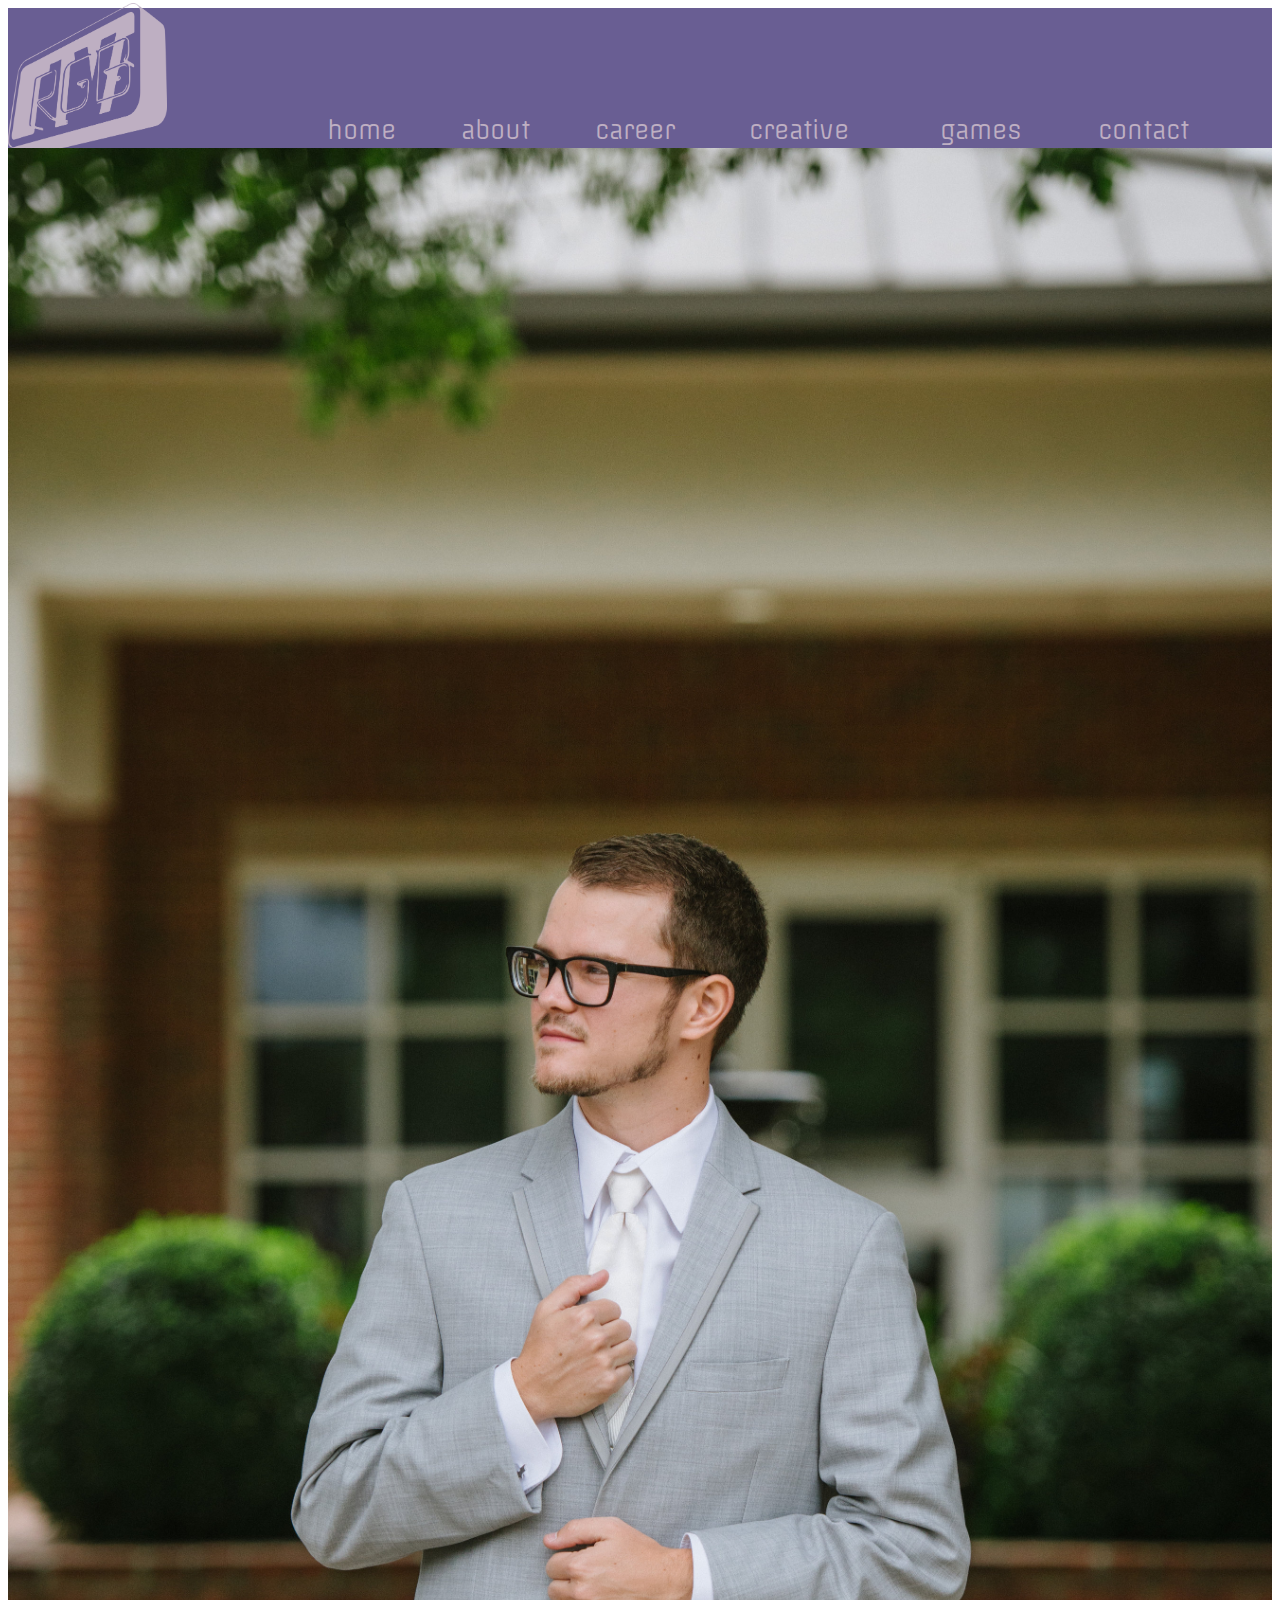
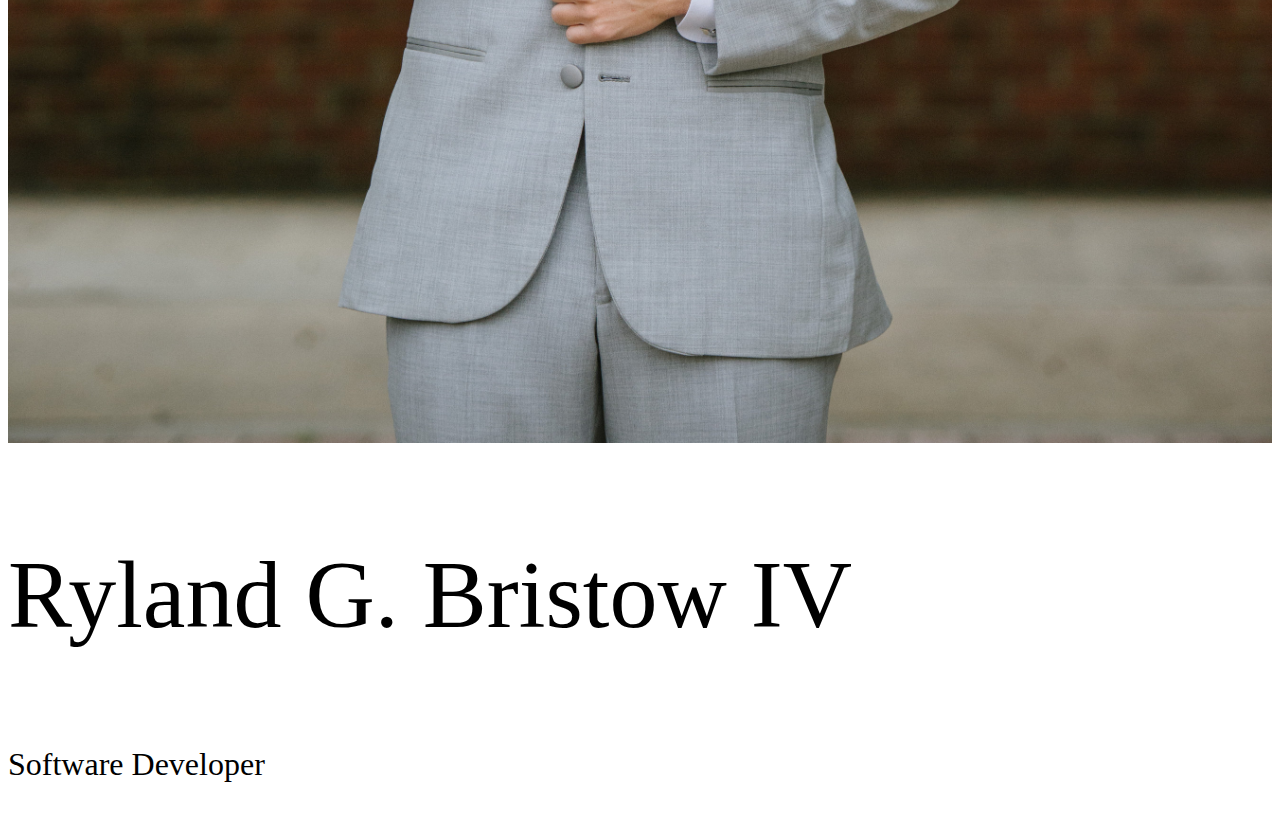
<file: index.html>
<!doctype html>

<html lang="en">
<head>
  <meta charset="utf-8">
  <meta name="viewport" content="width=device-width, initial-scale=1">

  <title>Ryland Bristow</title>
  <meta name="description" content="Personal site for Ryland Bristow">
  <meta name="author" content="Ryland Bristow">

  <meta property="og:title" content="Ryland Bristow's Personal Site">
  <meta property="og:type" content="website">
  <meta property="og:url" content="https://rybristow.github.io/">
  <meta property="og:description" content="Personal site for Ryland Bristow">
  <!-- <meta property="og:image" content="image.png"> -->

  <!-- <link rel="icon" href="/favicon.ico">
  <link rel="icon" href="/favicon.svg" type="image/svg+xml">
  <link rel="apple-touch-icon" href="/apple-touch-icon.png"> -->

  <link rel="stylesheet" href="css/styles.css?v=1.0">

  <!-- Import Offside Font -->
  <link rel="preconnect" href="https://fonts.googleapis.com">
  <link rel="preconnect" href="https://fonts.gstatic.com" crossorigin>
  <link href="https://fonts.googleapis.com/css2?family=Offside&display=swap" rel="stylesheet">

</head>

<body>
    <div class="header">
        <div class="menuBar" height="175px">
            <!-- <div class="centerHeight"> -->
                <img id="personalBrandLogo" src="Assets/personalBrandLogo.png">
            <!-- </div> -->
            <table class="menuItems">
                <tr>
                    <td><a href="index.html">home</a></td>
                    <td><a href="index.html">about</a></td>
                    <td><a href="index.html">career</a></td>
                    <td><a href="index.html">creative</a></td>
					<td><a href="tictactoe.html">games</a></td>
                    <td><a href="index.html">contact</a></td>
                </tr>
            </table>
        </div>
        <img id="personalPic" src="Assets/Amanda+Ry  Married  Color A-0147.jpg">
    </div>
    <div id="nameTitle">
        <p style="font-size: 72pt;">Ryland G. Bristow IV</p>
        <p style="font-size: 24pt;">Software Developer</p>
    </div>
</body>
</html>
</file>
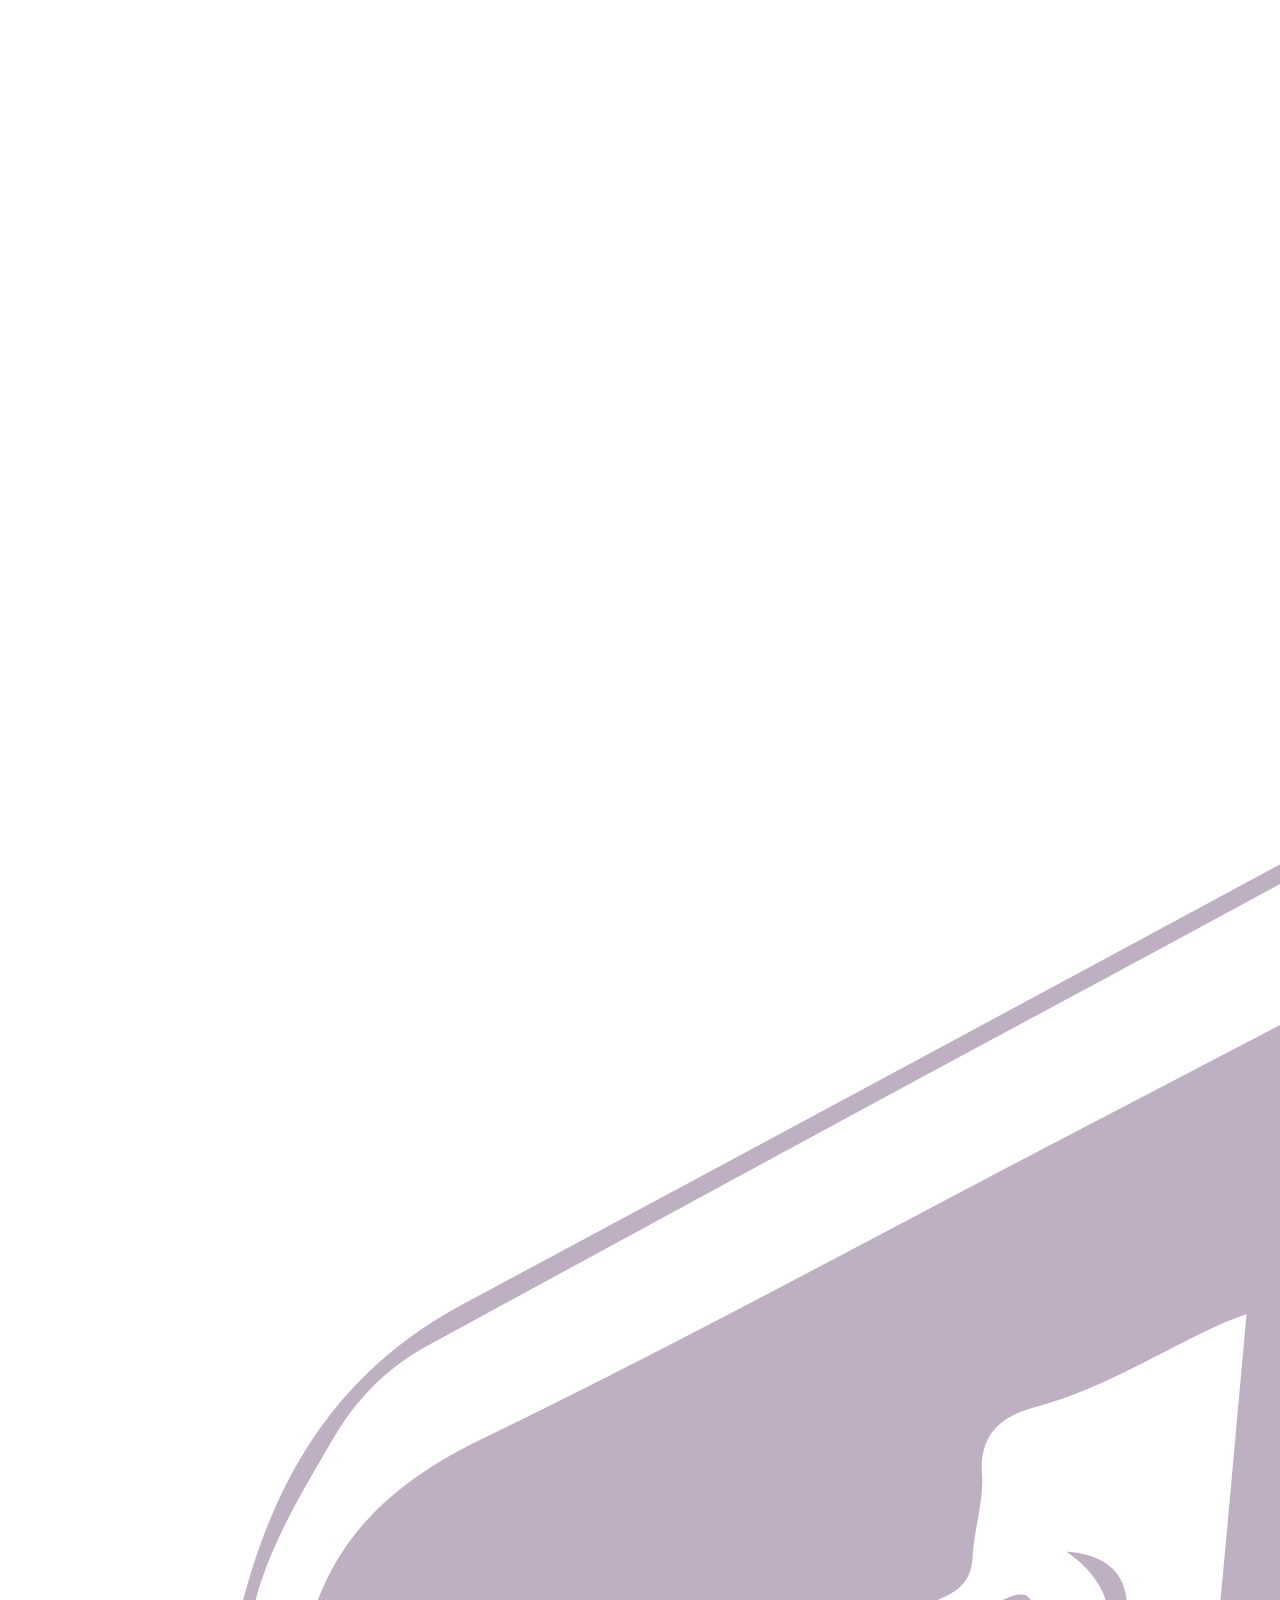
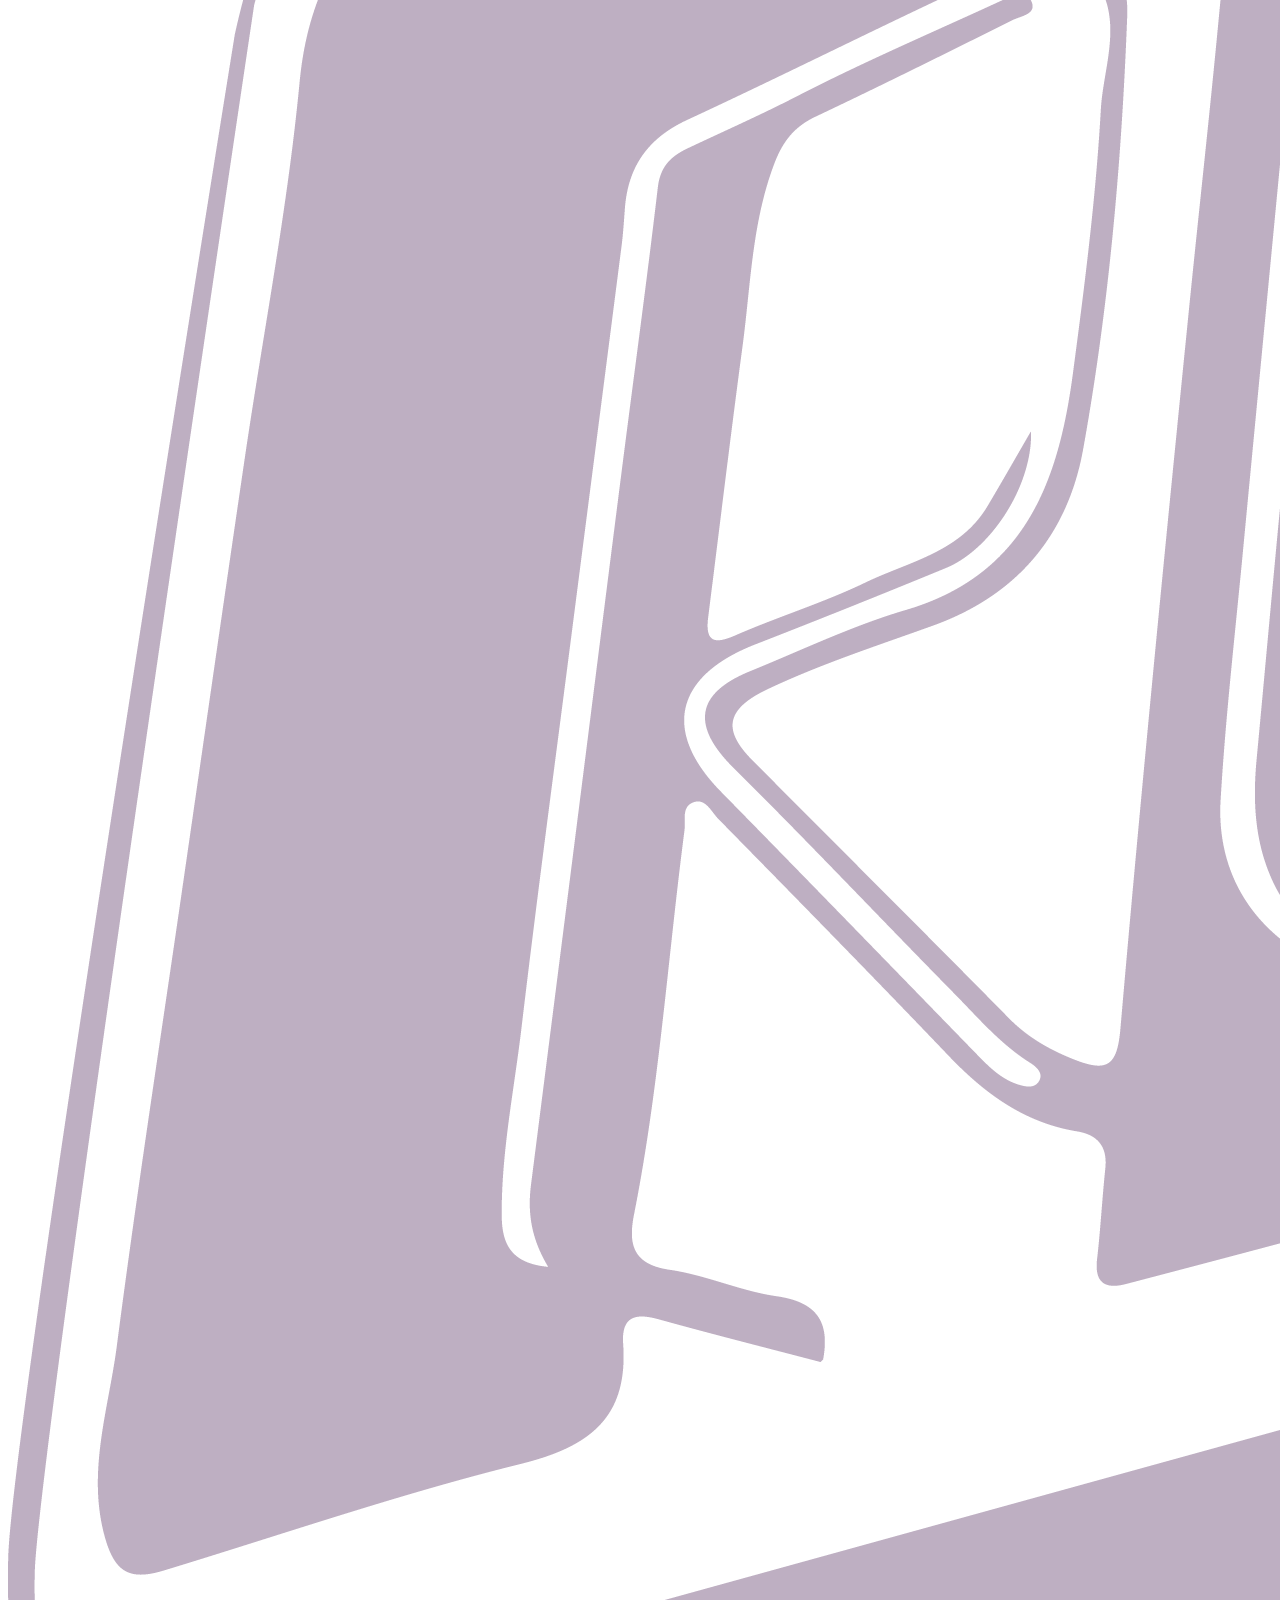
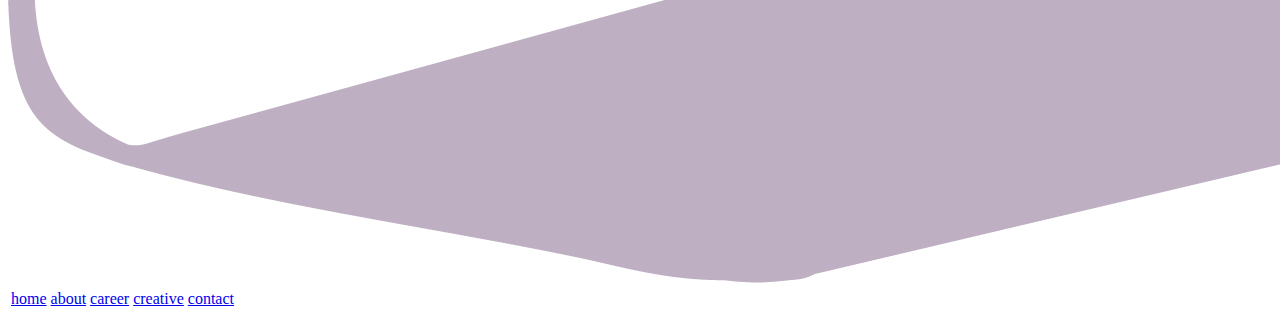
<file: test.html>
<!doctype html>

<html lang="en">
<head>
  <meta charset="utf-8">
  <meta name="viewport" content="width=device-width, initial-scale=1">

  <title>Ryland Bristow</title>
  <meta name="description" content="Personal site for Ryland Bristow">
  <meta name="author" content="Ryland Bristow">

  <meta property="og:title" content="Ryland Bristow's Personal Site">
  <meta property="og:type" content="website">
  <meta property="og:url" content="https://rybristow.github.io/">
  <meta property="og:description" content="Personal site for Ryland Bristow">
  <!-- <meta property="og:image" content="image.png"> -->

  <!-- <link rel="icon" href="/favicon.ico">
  <link rel="icon" href="/favicon.svg" type="image/svg+xml">
  <link rel="apple-touch-icon" href="/apple-touch-icon.png"> -->

  <link rel="stylesheet" href="css/styles.css?v=1.0">
  
  <!-- Import Offside Font -->
  <link rel="preconnect" href="https://fonts.googleapis.com"> 
  <link rel="preconnect" href="https://fonts.gstatic.com" crossorigin> 
  <link href="https://fonts.googleapis.com/css2?family=Offside&display=swap" rel="stylesheet">

</head>

<body>
    <div class="header3">
        <section class="menuBar3">
            <div id="personalLogo3">
                <img id="personalLogo3" src="Assets/personalBrandLogo.png">
            </div>
            <div class= "menuItems3">
                <table>
                    <tr>
                        <td><a href="test.html">home</a></td>
                        <td><a href="index.html">about</a></td>
                        <td><a href="index.html">career</a></td>
                        <td><a href="index.html">creative</a></td>
                        <td><a href="index.html">contact</a></td>
                    </tr>
                </table>
            </div>
            
        </section>
    </div>
</body>
</html>
</file>
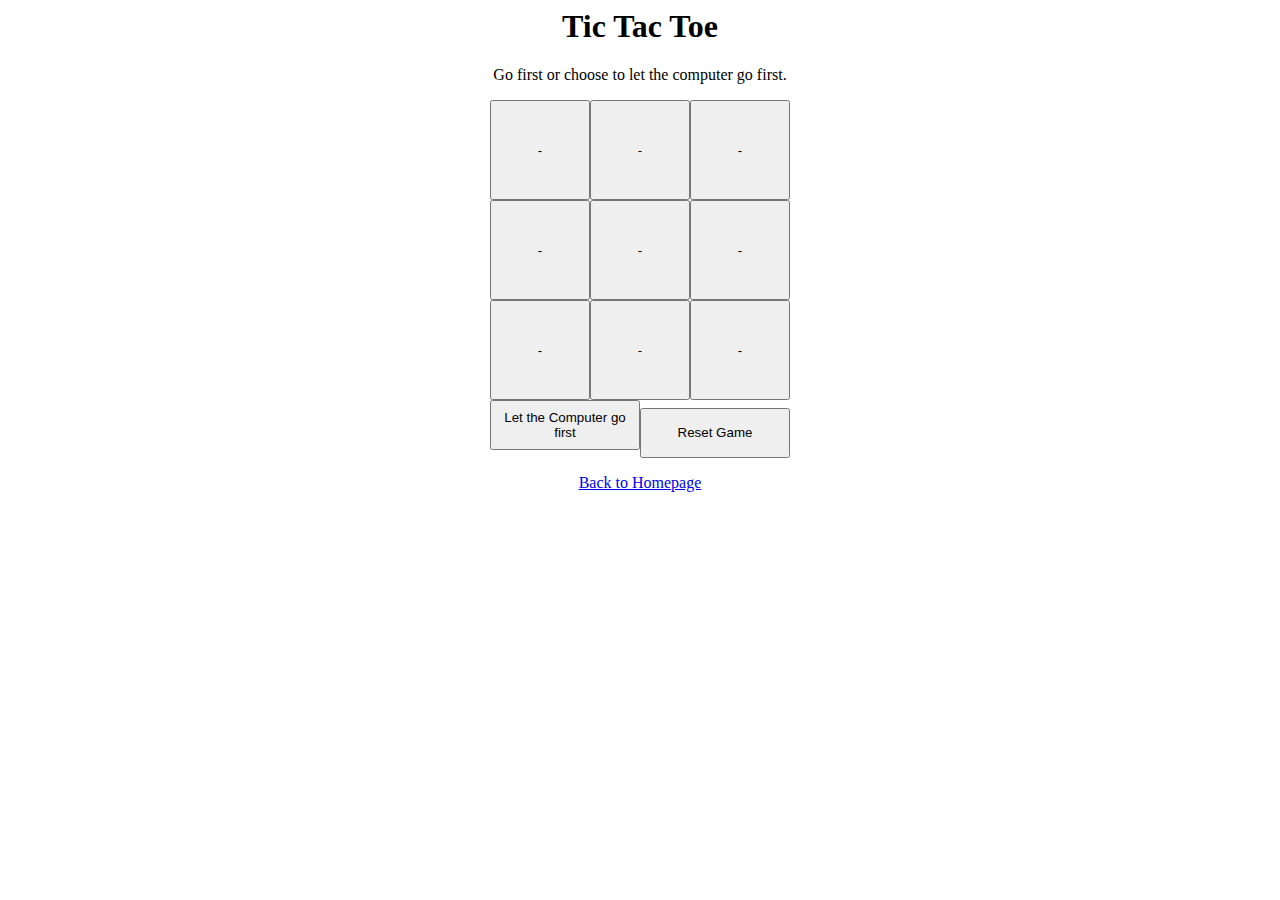
<file: tictactoe.html>
<!DOCTYPE>
<html>
	<html>
	<head>
		<link type="text/css" rel="stylesheet" href="css/styles.css"/>
		<script src="tictactoe_script.js"></script>
		<title>Ry's Tic Tac Toe</title>
	</head>
	<body>
		<h1 id="tictactitle">Tic Tac Toe</h1>
		<p id="instructions">Go first or choose to let the computer go first.</p>
		<div id="buttons">
		</div>
		<p style="text-align:center"><a href="index.html">Back to Homepage</a></p>
	</body>
</html>
</file>
<file: css/styles.css>
.header {
    display: flex;
    flex-direction: column;
    max-width: 100%;
}

.menuBar {
    display: flex;
    flex-direction: row;
    justify-content: space-between;
    align-items: center;
    /* padding: 2vh; */
    /* margin: 0; */
    max-width: 100%;

    aspect-ratio: 9 / 1;

    background-color:#695E93;
}

.centerHeight {
    display: flex;
    justify-content: center;
    align-items: center;
    height: 100%
}

#personalBrandLogo {
    height: 150px
}

#personalLogo img {
    max-height: 20vh;
}

.menuItems {
    align-self: flex-end;
    justify-content: space-between;
    flex-basis: 50%;
    flex-grow: 1;
    flex-shrink: 1;
    max-width: 75%;
}

.menuItems a {
    font-family: 'Offside', cursive;
    color: #BEAFC2;
    text-decoration: none;
    font-size: 18pt;
}

#instructions	{
	text-align:center;
}

#buttons	{
	background-color:white;
	width:300px;
	margin-right:auto;
	margin-left:auto;
}

#tictactitle {
	text-align: center;
}

.CPUclass {
	background-color: #ff0000;
}

.USERclass {
	background-color: #00ff00;
}
</file>
